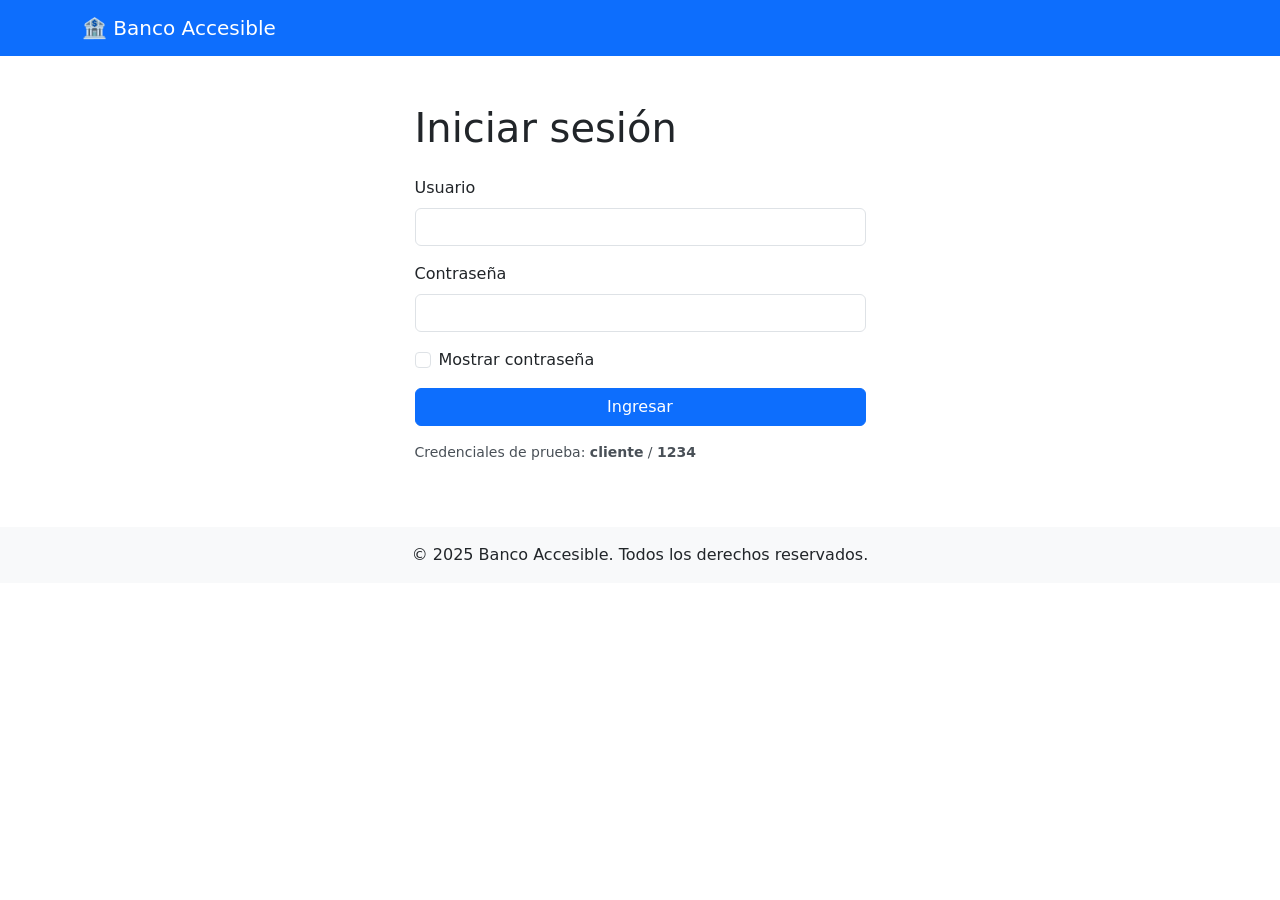
<file: index.html>
<!DOCTYPE html>
<html lang="es">
<head>
  <meta charset="UTF-8">
  <meta name="viewport" content="width=device-width, initial-scale=1.0">
  <title>Iniciar sesión - Banco Accesible</title>
  <link href="https://cdn.jsdelivr.net/npm/bootstrap@5.3.3/dist/css/bootstrap.min.css" rel="stylesheet">
  <link rel="stylesheet" href="styles.css">
</head>
<body>
  <a href="#main" class="skip-link">Saltar al contenido principal</a>

  <header>
    <nav class="navbar navbar-expand-lg navbar-dark bg-primary">
      <div class="container">
        <a class="navbar-brand" href="index.html">🏦 Banco Accesible</a>
      </div>
    </nav>
  </header>

  <main id="main" class="container my-5">
    <div class="row justify-content-center">
      <div class="col-md-6 col-lg-5">
        <h1 class="mb-4">Iniciar sesión</h1>

        <form id="loginForm" novalidate>
          <div class="mb-3">
            <label for="usuario" class="form-label">Usuario</label>
            <input type="text" class="form-control" id="usuario" name="usuario"
                   required autocomplete="username">
            <div class="invalid-feedback">Por favor ingrese su usuario.</div>
          </div>

          <div class="mb-3">
            <label for="password" class="form-label">Contraseña</label>
            <input type="password" class="form-control" id="password" name="password"
                   required autocomplete="current-password">
            <div class="invalid-feedback">Por favor ingrese su contraseña.</div>
          </div>

          <div class="mb-3 form-check">
            <input type="checkbox" class="form-check-input" id="mostrarPassword">
            <label class="form-check-label" for="mostrarPassword">Mostrar contraseña</label>
          </div>

          <button type="submit" class="btn btn-primary w-100">Ingresar</button>
        </form>

        <div id="mensajeError" class="alert alert-danger mt-3" role="alert" hidden></div>

        <p class="text-muted mt-3 small">
          Credenciales de prueba: <strong>cliente</strong> / <strong>1234</strong>
        </p>
      </div>
    </div>
  </main>

  <footer class="bg-light text-center py-3 mt-5">
    <div class="container">
      <p class="mb-0">© 2025 Banco Accesible. Todos los derechos reservados.</p>
    </div>
  </footer>

  <script src="https://cdn.jsdelivr.net/npm/bootstrap@5.3.3/dist/js/bootstrap.bundle.min.js"></script>
  <script src="script.js"></script>
</body>
</html>
</file>
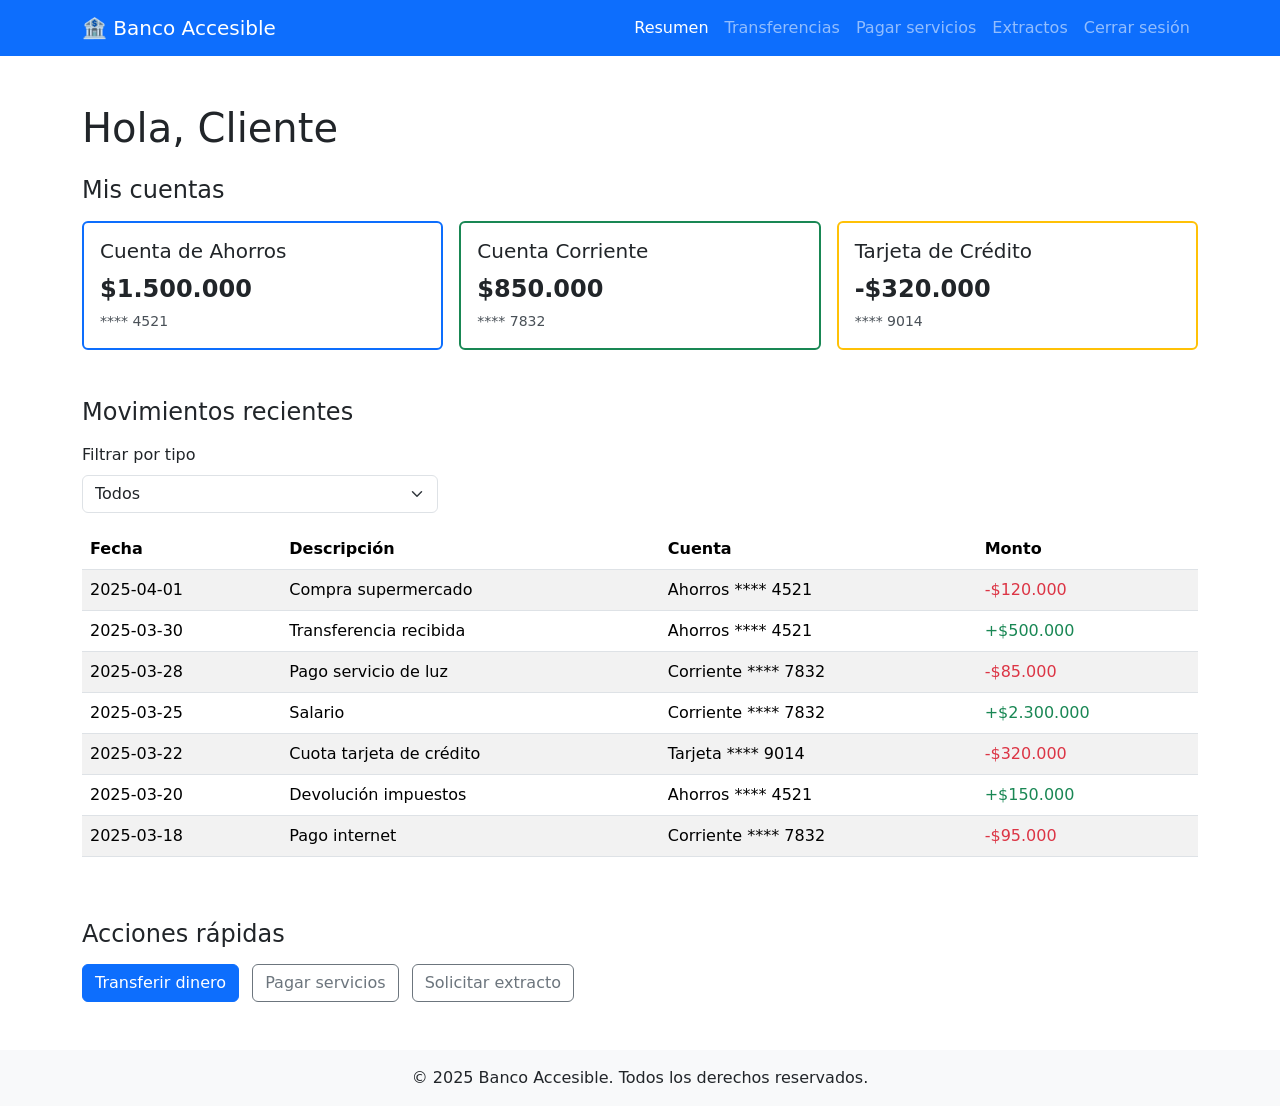
<file: dashboard.html>
<!DOCTYPE html>
<html lang="es">
<head>
  <meta charset="UTF-8">
  <meta name="viewport" content="width=device-width, initial-scale=1.0">
  <title>Resumen - Banco Accesible</title>
  <link href="https://cdn.jsdelivr.net/npm/bootstrap@5.3.3/dist/css/bootstrap.min.css" rel="stylesheet">
  <link rel="stylesheet" href="styles.css">
</head>
<body>
  <!-- Enlace de salto para usuarios de teclado -->
  <a href="#main" class="skip-link">Saltar al contenido principal</a>

  <!-- ===================== HEADER ===================== -->
  <header>
    <nav class="navbar navbar-expand-lg navbar-dark bg-primary">
      <div class="container">
        <a class="navbar-brand" href="dashboard.html">🏦 Banco Accesible</a>

        <button class="navbar-toggler" type="button"
                data-bs-toggle="collapse"
                data-bs-target="#menuNav">
          <span class="navbar-toggler-icon"></span>
        </button>

        <div class="collapse navbar-collapse" id="menuNav">
          <ul class="navbar-nav ms-auto">
            <li class="nav-item">
              <a class="nav-link active" aria-current="page" href="dashboard.html">Resumen</a>
            </li>
            <li class="nav-item">
              <a class="nav-link" href="transferencias.html">Transferencias</a>
            </li>
            <li class="nav-item">
              <a class="nav-link" href="pagar-servicios.html">Pagar servicios</a>
            </li>
            <li class="nav-item">
              <a class="nav-link" href="extractos.html">Extractos</a>
            </li>
            <li class="nav-item">
              <a class="nav-link" href="index.html">Cerrar sesión</a>
            </li>
          </ul>
        </div>
      </div>
    </nav>
  </header>

  <!-- ===================== MAIN ===================== -->
  <main id="main" class="container my-5">
    <h1 class="mb-4">Hola, Cliente</h1>

    <!-- Sección: Mis cuentas -->
    <section aria-labelledby="titulo-cuentas" class="mb-5">
      <h2 id="titulo-cuentas" class="h4 mb-3">Mis cuentas</h2>

      <div class="row g-3">
        <div class="col-md-4">
          <div class="card border-primary h-100">
            <div class="card-body">
              <h3 class="card-title h5">Cuenta de Ahorros</h3>
              <p class="card-text fs-4 mb-1"><strong>$1.500.000</strong></p>
              <p class="text-muted small mb-0">**** 4521</p>
            </div>
          </div>
        </div>

        <div class="col-md-4">
          <div class="card border-success h-100">
            <div class="card-body">
              <h3 class="card-title h5">Cuenta Corriente</h3>
              <p class="card-text fs-4 mb-1"><strong>$850.000</strong></p>
              <p class="text-muted small mb-0">**** 7832</p>
            </div>
          </div>
        </div>

        <div class="col-md-4">
          <div class="card border-warning h-100">
            <div class="card-body">
              <h3 class="card-title h5">Tarjeta de Crédito</h3>
              <p class="card-text fs-4 mb-1"><strong>-$320.000</strong></p>
              <p class="text-muted small mb-0">**** 9014</p>
            </div>
          </div>
        </div>
      </div>
    </section>

    <!-- Sección: Movimientos con filtro -->
    <section aria-labelledby="titulo-movimientos" class="mb-5">
      <h2 id="titulo-movimientos" class="h4 mb-3">Movimientos recientes</h2>

      <div class="row mb-3">
        <div class="col-md-4">
          <label for="filtroTipo" class="form-label">Filtrar por tipo</label>
          <select class="form-select" id="filtroTipo">
            <option value="todos">Todos</option>
            <option value="ingreso">Ingresos</option>
            <option value="egreso">Egresos</option>
          </select>
        </div>
      </div>

      <div class="table-responsive">
        <table class="table table-striped table-hover align-middle">
          <caption class="visually-hidden">
            Listado de movimientos recientes de sus cuentas
          </caption>
          <thead>
            <tr>
              <th scope="col">Fecha</th>
              <th scope="col">Descripción</th>
              <th scope="col">Cuenta</th>
              <th scope="col">Monto</th>
            </tr>
          </thead>
          <tbody id="cuerpoTabla">
            <tr data-tipo="egreso">
              <td>2025-04-01</td>
              <td>Compra supermercado</td>
              <td>Ahorros **** 4521</td>
              <td class="text-danger">-$120.000</td>
            </tr>
            <tr data-tipo="ingreso">
              <td>2025-03-30</td>
              <td>Transferencia recibida</td>
              <td>Ahorros **** 4521</td>
              <td class="text-success">+$500.000</td>
            </tr>
            <tr data-tipo="egreso">
              <td>2025-03-28</td>
              <td>Pago servicio de luz</td>
              <td>Corriente **** 7832</td>
              <td class="text-danger">-$85.000</td>
            </tr>
            <tr data-tipo="ingreso">
              <td>2025-03-25</td>
              <td>Salario</td>
              <td>Corriente **** 7832</td>
              <td class="text-success">+$2.300.000</td>
            </tr>
            <tr data-tipo="egreso">
              <td>2025-03-22</td>
              <td>Cuota tarjeta de crédito</td>
              <td>Tarjeta **** 9014</td>
              <td class="text-danger">-$320.000</td>
            </tr>
            <tr data-tipo="ingreso">
              <td>2025-03-20</td>
              <td>Devolución impuestos</td>
              <td>Ahorros **** 4521</td>
              <td class="text-success">+$150.000</td>
            </tr>
            <tr data-tipo="egreso">
              <td>2025-03-18</td>
              <td>Pago internet</td>
              <td>Corriente **** 7832</td>
              <td class="text-danger">-$95.000</td>
            </tr>
          </tbody>
        </table>
      </div>

      <p id="sinResultados" class="text-muted" hidden>
        No hay movimientos con ese filtro.
      </p>
    </section>

    <!-- Sección: Acciones rápidas -->
    <section aria-labelledby="titulo-acciones">
      <h2 id="titulo-acciones" class="h4 mb-3">Acciones rápidas</h2>

      <div class="d-grid gap-2 d-md-block">
        <a href="transferencias.html" class="btn btn-primary me-md-2 mb-2 mb-md-0">
          Transferir dinero
        </a>
        <a href="pagar-servicios.html" class="btn btn-outline-secondary me-md-2 mb-2 mb-md-0">
          Pagar servicios
        </a>
        <a href="extractos.html" class="btn btn-outline-secondary">
          Solicitar extracto
        </a>
      </div>
    </section>
  </main>

  <!-- ===================== FOOTER ===================== -->
  <footer class="bg-light text-center py-3 mt-5">
    <div class="container">
      <p class="mb-0">© 2025 Banco Accesible. Todos los derechos reservados.</p>
    </div>
  </footer>

  <!-- ===================== SCRIPTS ===================== -->
  <script src="https://cdn.jsdelivr.net/npm/bootstrap@5.3.3/dist/js/bootstrap.bundle.min.js"></script>
  <script src="script.js"></script>
</body>
</html>
</file>
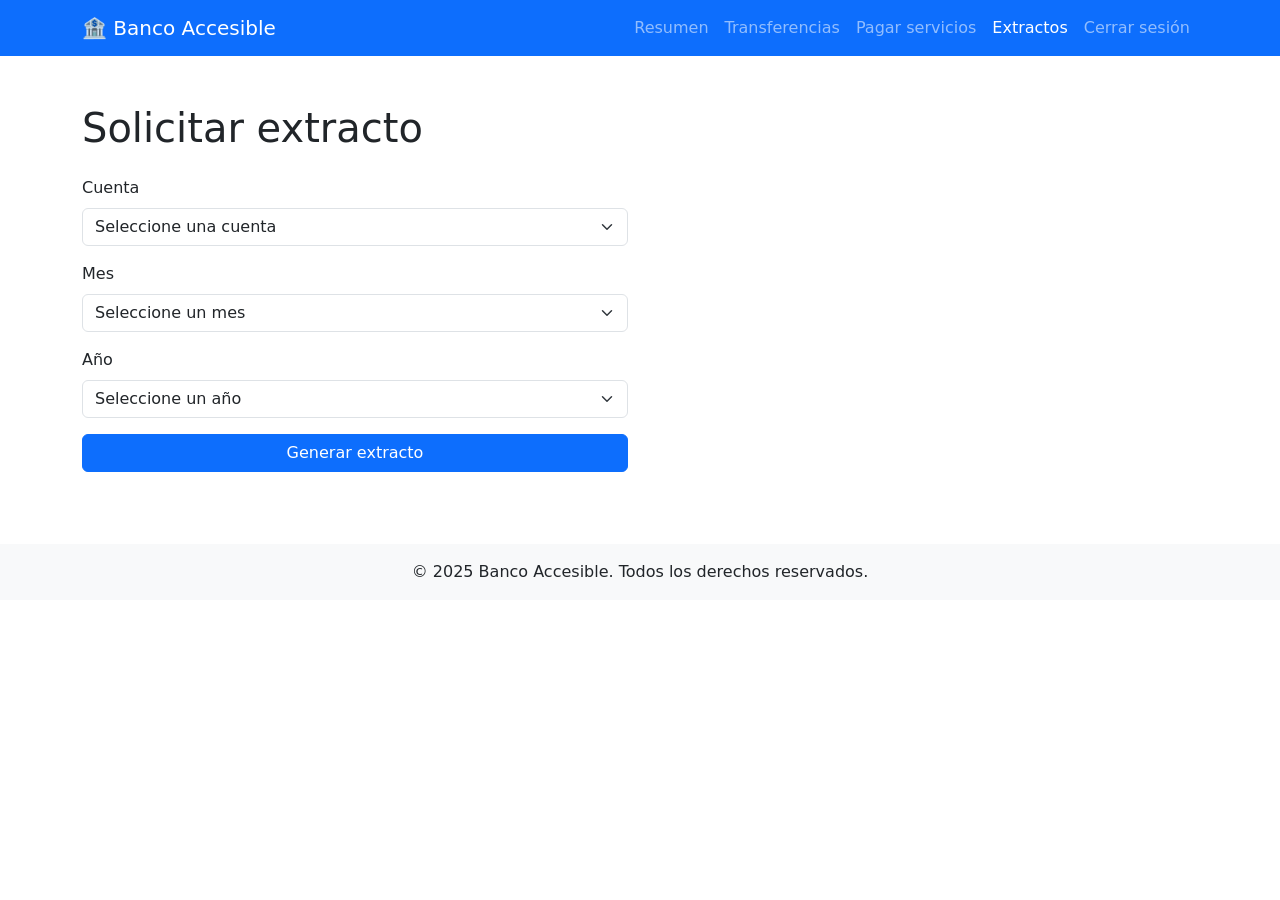
<file: extractos.html>
<!DOCTYPE html>
<html lang="es">
<head>
  <meta charset="UTF-8">
  <meta name="viewport" content="width=device-width, initial-scale=1.0">
  <title>Extractos - Banco Accesible</title>
  <link href="https://cdn.jsdelivr.net/npm/bootstrap@5.3.3/dist/css/bootstrap.min.css" rel="stylesheet">
  <link rel="stylesheet" href="styles.css">
</head>
<body>
  <a href="#main" class="skip-link">Saltar al contenido principal</a>

  <header>
    <nav class="navbar navbar-expand-lg navbar-dark bg-primary">
      <div class="container">
        <a class="navbar-brand" href="dashboard.html">🏦 Banco Accesible</a>
        <button class="navbar-toggler" type="button" data-bs-toggle="collapse" data-bs-target="#menuNav">
          <span class="navbar-toggler-icon"></span>
        </button>
        <div class="collapse navbar-collapse" id="menuNav">
          <ul class="navbar-nav ms-auto">
            <li class="nav-item"><a class="nav-link" href="dashboard.html">Resumen</a></li>
            <li class="nav-item"><a class="nav-link" href="transferencias.html">Transferencias</a></li>
            <li class="nav-item"><a class="nav-link" href="pagar-servicios.html">Pagar servicios</a></li>
            <li class="nav-item"><a class="nav-link active" aria-current="page" href="extractos.html">Extractos</a></li>
            <li class="nav-item"><a class="nav-link" href="index.html">Cerrar sesión</a></li>
          </ul>
        </div>
      </div>
    </nav>
  </header>

  <main id="main" class="container my-5">
    <h1 class="mb-4">Solicitar extracto</h1>

    <div class="row">
      <div class="col-md-6 mb-4">
        <form id="formExtracto" novalidate>
          <div class="mb-3">
            <label for="cuentaExtracto" class="form-label">Cuenta</label>
            <select class="form-select" id="cuentaExtracto" required>
              <option value="">Seleccione una cuenta</option>
              <option value="ahorros">Ahorros **** 4521</option>
              <option value="corriente">Corriente **** 7832</option>
              <option value="tarjeta">Tarjeta de crédito **** 9014</option>
            </select>
            <div class="invalid-feedback">Debe seleccionar una cuenta.</div>
          </div>

          <div class="mb-3">
            <label for="mesExtracto" class="form-label">Mes</label>
            <select class="form-select" id="mesExtracto" required>
              <option value="">Seleccione un mes</option>
              <option value="1">Enero</option>
              <option value="2">Febrero</option>
              <option value="3">Marzo</option>
              <option value="4">Abril</option>
            </select>
            <div class="invalid-feedback">Debe seleccionar un mes.</div>
          </div>

          <div class="mb-3">
            <label for="anioExtracto" class="form-label">Año</label>
            <select class="form-select" id="anioExtracto" required>
              <option value="">Seleccione un año</option>
              <option value="2025">2025</option>
              <option value="2024">2024</option>
              <option value="2023">2023</option>
            </select>
            <div class="invalid-feedback">Debe seleccionar un año.</div>
          </div>

          <button type="submit" class="btn btn-primary w-100">Generar extracto</button>
        </form>

        <div id="mensajeExtracto" class="alert alert-success mt-3" role="alert" hidden>
          ✅ Extracto generado. Puede descargarlo abajo.
        </div>
      </div>

      <div class="col-md-6">
        <section id="resultadoExtracto" hidden>
          <h2 class="h4 mb-3">Extracto generado</h2>
          <div class="table-responsive">
            <table class="table table-bordered">
              <caption>Resumen del periodo seleccionado</caption>
              <thead>
                <tr>
                  <th scope="col">Concepto</th>
                  <th scope="col">Valor</th>
                </tr>
              </thead>
              <tbody>
                <tr><th scope="row">Saldo inicial</th><td>$1.200.000</td></tr>
                <tr><th scope="row">Total ingresos</th><td class="text-success">+$2.800.000</td></tr>
                <tr><th scope="row">Total egresos</th><td class="text-danger">-$2.500.000</td></tr>
                <tr><th scope="row">Saldo final</th><td><strong>$1.500.000</strong></td></tr>
              </tbody>
            </table>
          </div>
          <button type="button" class="btn btn-outline-primary" id="btnDescargar">
            Descargar extracto en PDF
          </button>
          <div id="mensajeDescarga" class="alert alert-info mt-3" role="alert" hidden>
            📄 En un sistema real, aquí se iniciaría la descarga del PDF.
          </div>
        </section>
      </div>
    </div>
  </main>

  <footer class="bg-light text-center py-3 mt-5">
    <div class="container">
      <p class="mb-0">© 2025 Banco Accesible. Todos los derechos reservados.</p>
    </div>
  </footer>

  <script src="https://cdn.jsdelivr.net/npm/bootstrap@5.3.3/dist/js/bootstrap.bundle.min.js"></script>
  <script src="script.js"></script>
</body>
</html>
</file>
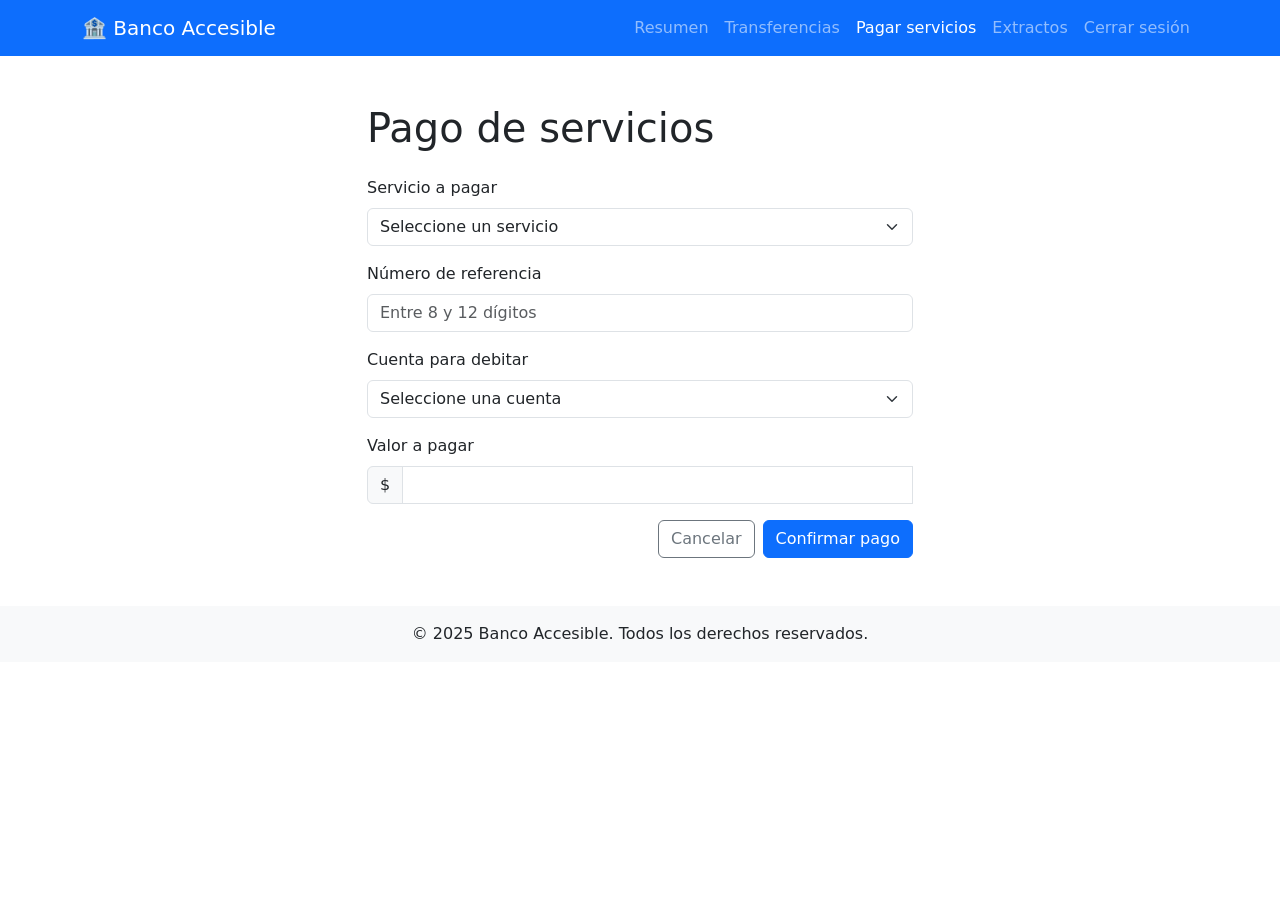
<file: pagar-servicios.html>
<!DOCTYPE html>
<html lang="es">
<head>
  <meta charset="UTF-8">
  <meta name="viewport" content="width=device-width, initial-scale=1.0">
  <title>Pagar servicios - Banco Accesible</title>
  <link href="https://cdn.jsdelivr.net/npm/bootstrap@5.3.3/dist/css/bootstrap.min.css" rel="stylesheet">
  <link rel="stylesheet" href="styles.css">
</head>
<body>
  <a href="#main" class="skip-link">Saltar al contenido principal</a>

  <header>
    <nav class="navbar navbar-expand-lg navbar-dark bg-primary">
      <div class="container">
        <a class="navbar-brand" href="dashboard.html">🏦 Banco Accesible</a>
        <button class="navbar-toggler" type="button" data-bs-toggle="collapse" data-bs-target="#menuNav">
          <span class="navbar-toggler-icon"></span>
        </button>
        <div class="collapse navbar-collapse" id="menuNav">
          <ul class="navbar-nav ms-auto">
            <li class="nav-item"><a class="nav-link" href="dashboard.html">Resumen</a></li>
            <li class="nav-item"><a class="nav-link" href="transferencias.html">Transferencias</a></li>
            <li class="nav-item"><a class="nav-link active" aria-current="page" href="pagar-servicios.html">Pagar servicios</a></li>
            <li class="nav-item"><a class="nav-link" href="extractos.html">Extractos</a></li>
            <li class="nav-item"><a class="nav-link" href="index.html">Cerrar sesión</a></li>
          </ul>
        </div>
      </div>
    </nav>
  </header>

  <main id="main" class="container my-5">
    <div class="row justify-content-center">
      <div class="col-md-8 col-lg-6">
        <h1 class="mb-4">Pago de servicios</h1>

        <form id="formPago" novalidate>
          <div class="mb-3">
            <label for="servicio" class="form-label">Servicio a pagar</label>
            <select class="form-select" id="servicio" required>
              <option value="">Seleccione un servicio</option>
              <option value="luz">Energía eléctrica</option>
              <option value="agua">Acueducto y alcantarillado</option>
              <option value="gas">Gas natural</option>
              <option value="internet">Internet / Telefonía</option>
            </select>
            <div class="invalid-feedback">Debe seleccionar un servicio.</div>
          </div>

          <div class="mb-3">
            <label for="referencia" class="form-label">Número de referencia</label>
            <input type="text" class="form-control" id="referencia"
                   pattern="[0-9]{8,12}" required
                   placeholder="Entre 8 y 12 dígitos">
            <div class="invalid-feedback">Ingrese una referencia válida (8 a 12 dígitos).</div>
          </div>

          <div class="mb-3">
            <label for="cuentaPago" class="form-label">Cuenta para debitar</label>
            <select class="form-select" id="cuentaPago" required>
              <option value="">Seleccione una cuenta</option>
              <option value="ahorros">Ahorros **** 4521 ($1.500.000)</option>
              <option value="corriente">Corriente **** 7832 ($850.000)</option>
            </select>
            <div class="invalid-feedback">Debe seleccionar una cuenta.</div>
          </div>

          <div class="mb-3">
            <label for="valorPago" class="form-label">Valor a pagar</label>
            <div class="input-group">
              <span class="input-group-text">$</span>
              <input type="number" class="form-control" id="valorPago"
                     min="1000" max="5000000" step="100" required>
              <div class="invalid-feedback">El valor debe ser entre $1.000 y $5.000.000.</div>
            </div>
          </div>

          <div class="d-grid gap-2 d-md-flex justify-content-md-end">
            <a href="dashboard.html" class="btn btn-outline-secondary">Cancelar</a>
            <button type="submit" class="btn btn-primary">Confirmar pago</button>
          </div>
        </form>

        <div id="mensajeExito" class="alert alert-success mt-3" role="alert" hidden>
          ✅ Pago realizado correctamente.
        </div>
        <div id="mensajeErrorPago" class="alert alert-danger mt-3" role="alert" hidden></div>
      </div>
    </div>
  </main>

  <footer class="bg-light text-center py-3 mt-5">
    <div class="container">
      <p class="mb-0">© 2025 Banco Accesible. Todos los derechos reservados.</p>
    </div>
  </footer>

  <script src="https://cdn.jsdelivr.net/npm/bootstrap@5.3.3/dist/js/bootstrap.bundle.min.js"></script>
  <script src="script.js"></script>
</body>
</html>
</file>
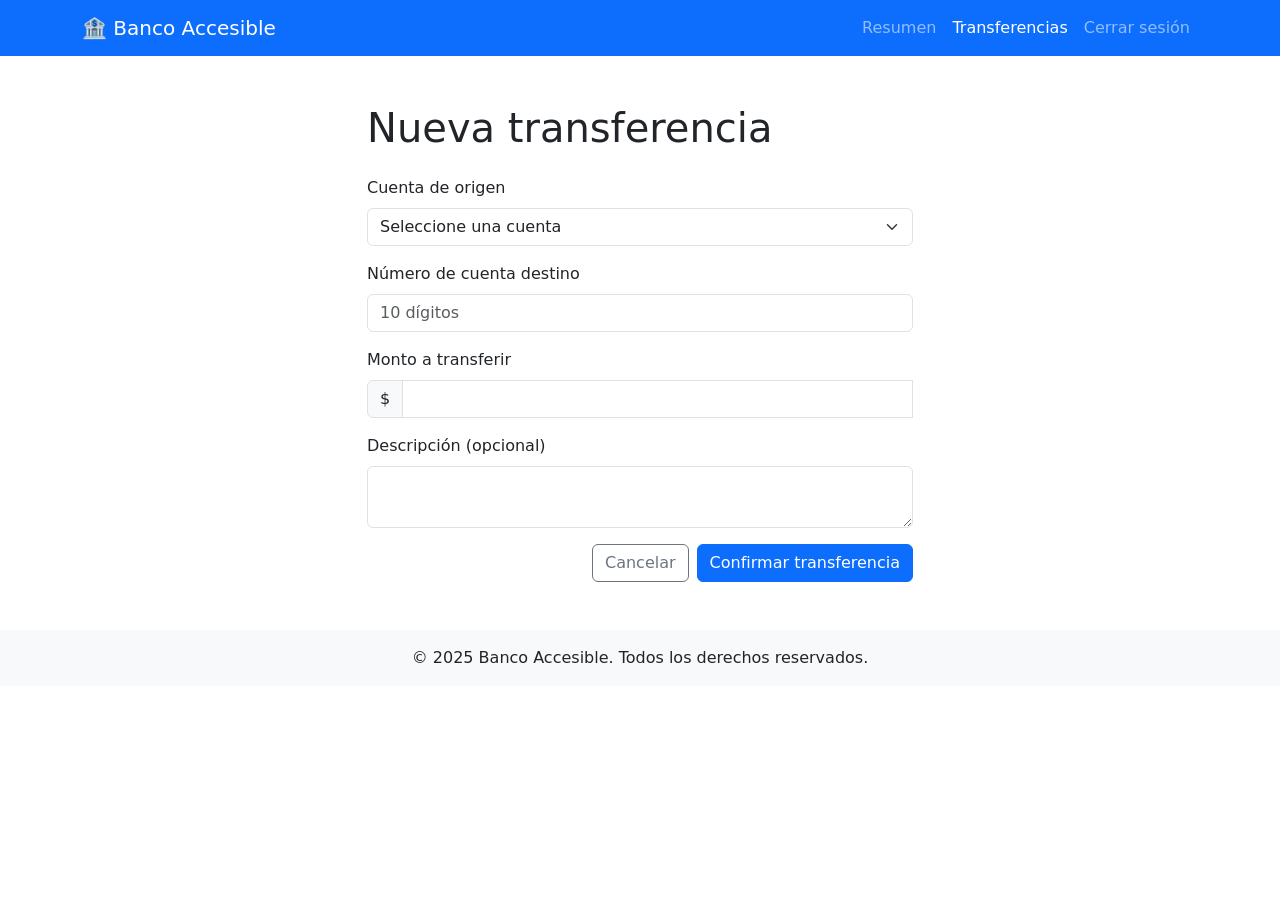
<file: transferencias.html>
<!DOCTYPE html>
<html lang="es">
<head>
  <meta charset="UTF-8">
  <meta name="viewport" content="width=device-width, initial-scale=1.0">
  <title>Transferencias - Banco Accesible</title>
  <link href="https://cdn.jsdelivr.net/npm/bootstrap@5.3.3/dist/css/bootstrap.min.css" rel="stylesheet">
  <link rel="stylesheet" href="styles.css">
</head>
<body>
  <a href="#main" class="skip-link">Saltar al contenido principal</a>

  <header>
    <nav class="navbar navbar-expand-lg navbar-dark bg-primary">
      <div class="container">
        <a class="navbar-brand" href="dashboard.html">🏦 Banco Accesible</a>
        <button class="navbar-toggler" type="button" data-bs-toggle="collapse" data-bs-target="#menuNav">
          <span class="navbar-toggler-icon"></span>
        </button>
        <div class="collapse navbar-collapse" id="menuNav">
          <ul class="navbar-nav ms-auto">
            <li class="nav-item"><a class="nav-link" href="dashboard.html">Resumen</a></li>
            <li class="nav-item"><a class="nav-link active" aria-current="page" href="transferencias.html">Transferencias</a></li>
            <li class="nav-item"><a class="nav-link" href="index.html">Cerrar sesión</a></li>
          </ul>
        </div>
      </div>
    </nav>
  </header>

  <main id="main" class="container my-5">
    <div class="row justify-content-center">
      <div class="col-md-8 col-lg-6">
        <h1 class="mb-4">Nueva transferencia</h1>

        <form id="formTransferencia" novalidate>
          <div class="mb-3">
            <label for="cuentaOrigen" class="form-label">Cuenta de origen</label>
            <select class="form-select" id="cuentaOrigen" required>
              <option value="">Seleccione una cuenta</option>
              <option value="ahorros">Ahorros **** 4521 ($1.500.000)</option>
              <option value="corriente">Corriente **** 7832 ($850.000)</option>
            </select>
            <div class="invalid-feedback">Debe seleccionar una cuenta de origen.</div>
          </div>

          <div class="mb-3">
            <label for="cuentaDestino" class="form-label">Número de cuenta destino</label>
            <input type="text" class="form-control" id="cuentaDestino"
                   pattern="[0-9]{10}" required
                   placeholder="10 dígitos">
            <div class="invalid-feedback">Ingrese un número de cuenta válido (10 dígitos).</div>
          </div>

          <div class="mb-3">
            <label for="monto" class="form-label">Monto a transferir</label>
            <div class="input-group">
              <span class="input-group-text">$</span>
              <input type="number" class="form-control" id="monto"
                     min="1000" max="10000000" step="1000" required>
              <div class="invalid-feedback">El monto debe ser entre $1.000 y $10.000.000.</div>
            </div>
          </div>

          <div class="mb-3">
            <label for="descripcion" class="form-label">Descripción (opcional)</label>
            <textarea class="form-control" id="descripcion" rows="2"
                      maxlength="100"></textarea>
          </div>

          <div class="d-grid gap-2 d-md-flex justify-content-md-end">
            <a href="dashboard.html" class="btn btn-outline-secondary">Cancelar</a>
            <button type="submit" class="btn btn-primary">Confirmar transferencia</button>
          </div>
        </form>

        <div id="mensajeExito" class="alert alert-success mt-3" role="alert" hidden>
          ✅ Transferencia realizada con éxito.
        </div>
        <div id="mensajeErrorTrans" class="alert alert-danger mt-3" role="alert" hidden></div>
      </div>
    </div>
  </main>

  <footer class="bg-light text-center py-3 mt-5">
    <div class="container">
      <p class="mb-0">© 2025 Banco Accesible. Todos los derechos reservados.</p>
    </div>
  </footer>

  <script src="https://cdn.jsdelivr.net/npm/bootstrap@5.3.3/dist/js/bootstrap.bundle.min.js"></script>
  <script src="script.js"></script>
</body>
</html>
</file>
<file: styles.css>
/* Enlace de salto */
.skip-link {
  position: absolute;
  top: -40px;
  left: 0;
  background: #0d6efd;
  color: #fff;
  padding: 8px 16px;
  z-index: 1000;
  transition: top 0.3s;
}
.skip-link:focus { top: 0; }

/* Foco visible */
a:focus-visible,
button:focus-visible,
input:focus-visible,
select:focus-visible,
textarea:focus-visible {
  outline: 3px solid #ffbf47;
  outline-offset: 2px;
  border-radius: 2px;
}

/* Contraste mejorado */
.text-muted { color: #495057 !important; }

/* Tarjetas con borde visible */
.card { border-width: 2px; }

/* Reducción de movimiento */
@media (prefers-reduced-motion: reduce) {
  * {
    animation-duration: 0.01ms !important;
    transition-duration: 0.01ms !important;
  }
}
</file>
